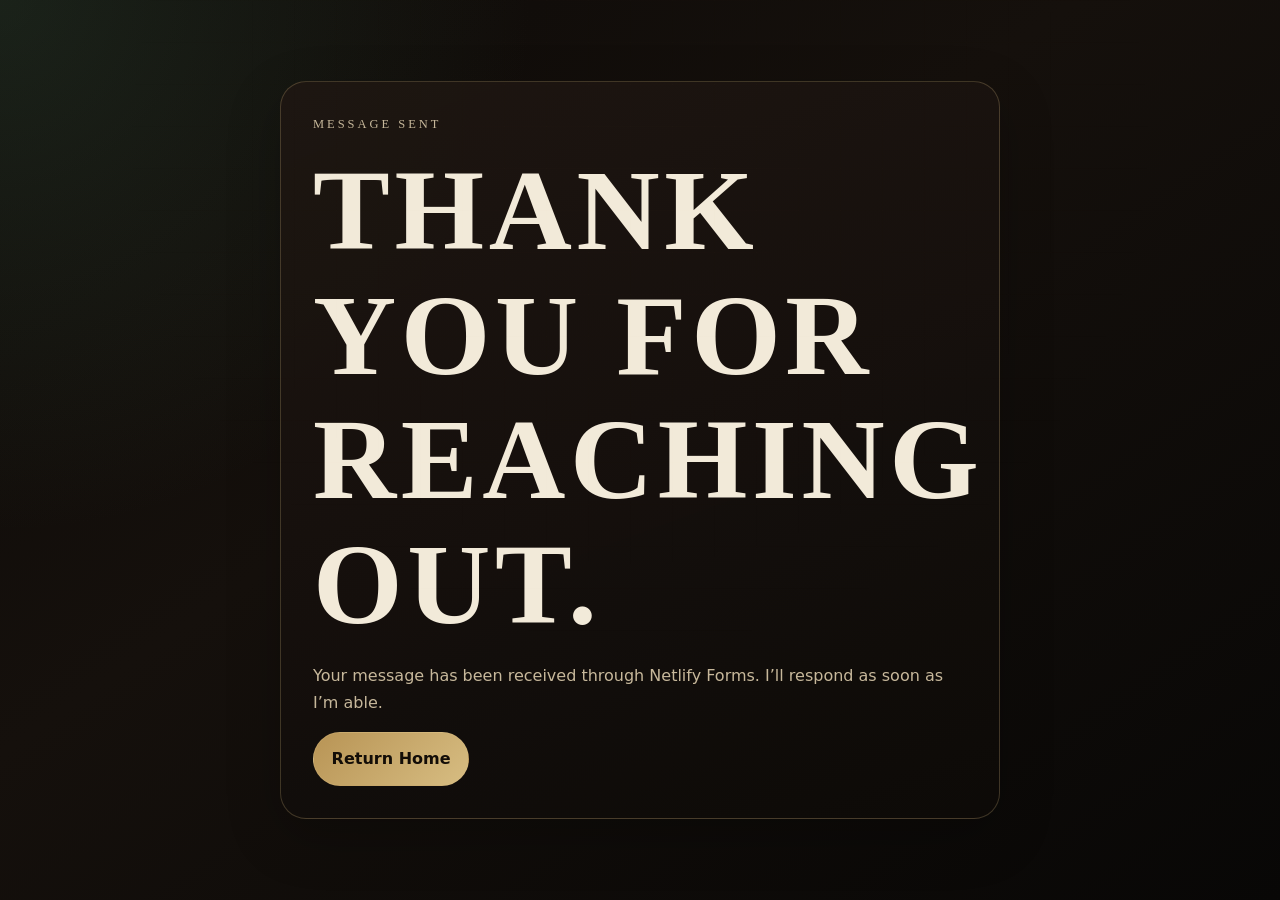
<file: thank-you.html>
<!DOCTYPE html>
<html lang="en">
<head>
  <meta charset="UTF-8" />
  <meta name="viewport" content="width=device-width, initial-scale=1.0" />
  <title>Thank You | Salt & Sovereignty</title>
  <link rel="stylesheet" href="style.css" />
</head>
<body class="thank-you-page">
  <main class="thank-you-wrap">
    <section class="text-card">
      <p class="eyebrow">Message Sent</p>
      <h1>Thank you for reaching out.</h1>
      <p>Your message has been received through Netlify Forms. I’ll respond as soon as I’m able.</p>
      <a class="btn btn-primary" href="/">Return Home</a>
    </section>
  </main>
</body>
</html>
</file>
<file: style.css>
:root {
  --bg: #0d0a08;
  --bg-soft: #17110d;
  --panel: #1f1712;
  --panel-2: #251c16;
  --text: #f2ead9;
  --muted: #c7b89b;
  --gold: #b89455;
  --gold-soft: #d7bd82;
  --green: #213b2b;
  --green-light: #3d6047;
  --brown: #4a3324;
  --border: rgba(216, 189, 130, 0.24);
  --shadow: 0 28px 80px rgba(0, 0, 0, 0.42);
  --serif: 'Cormorant Garamond', Georgia, serif;
  --display: 'Cinzel', Georgia, serif;
  --sans: 'Inter', system-ui, sans-serif;
}

* { box-sizing: border-box; }
html { scroll-behavior: smooth; }
body {
  margin: 0;
  background: radial-gradient(circle at top left, rgba(61, 96, 71, 0.28), transparent 34%), linear-gradient(145deg, #0d0a08 0%, #15100c 42%, #080706 100%);
  color: var(--text);
  font-family: var(--sans);
  line-height: 1.7;
  overflow-x: hidden;
}
body::before {
  content: "";
  position: fixed;
  inset: 0;
  pointer-events: none;
  opacity: 0.24;
  background-image: linear-gradient(rgba(216, 189, 130, 0.05) 1px, transparent 1px), linear-gradient(90deg, rgba(216, 189, 130, 0.04) 1px, transparent 1px);
  background-size: 42px 42px;
  mask-image: radial-gradient(circle at 50% 15%, black, transparent 78%);
}

a { color: inherit; }
img { max-width: 100%; display: block; }
.sr-only, .hidden {
  position: absolute;
  width: 1px;
  height: 1px;
  padding: 0;
  margin: -1px;
  overflow: hidden;
  clip: rect(0, 0, 0, 0);
  white-space: nowrap;
  border: 0;
}
.skip-link {
  position: absolute;
  top: 0.5rem;
  left: 0.5rem;
  background: var(--gold);
  color: #120d08;
  padding: 0.6rem 1rem;
  border-radius: 999px;
  transform: translateY(-160%);
  z-index: 200;
}
.skip-link:focus { transform: translateY(0); }

.site-header {
  position: sticky;
  top: 0;
  z-index: 100;
  border-bottom: 1px solid rgba(216, 189, 130, 0.15);
  background: rgba(13, 10, 8, 0.82);
  backdrop-filter: blur(18px);
}
.nav {
  width: min(1180px, calc(100% - 2rem));
  margin: auto;
  min-height: 74px;
  display: flex;
  align-items: center;
  justify-content: space-between;
  gap: 1rem;
}
.brand {
  display: inline-flex;
  align-items: center;
  gap: 0.7rem;
  text-decoration: none;
  font-family: var(--display);
  letter-spacing: 0.08em;
  color: var(--gold-soft);
  font-size: 0.92rem;
}
.brand-mark {
  width: 34px;
  height: 34px;
  display: grid;
  place-items: center;
  border: 1px solid var(--border);
  border-radius: 50%;
  background: rgba(184, 148, 85, 0.08);
}
.nav-menu {
  list-style: none;
  display: flex;
  gap: 0.9rem;
  align-items: center;
  margin: 0;
  padding: 0;
}
.nav-menu a {
  text-decoration: none;
  color: var(--muted);
  font-size: 0.86rem;
  transition: color 180ms ease;
}
.nav-menu a:hover, .nav-menu a:focus { color: var(--gold-soft); }
.nav-toggle {
  display: none;
  width: 42px;
  height: 42px;
  border: 1px solid var(--border);
  background: transparent;
  border-radius: 12px;
}
.nav-toggle span:not(.sr-only) {
  display: block;
  width: 18px;
  height: 2px;
  margin: 4px auto;
  background: var(--gold-soft);
}

.section {
  width: min(1180px, calc(100% - 2rem));
  margin: auto;
  padding: 96px 0;
  position: relative;
}
.hero {
  min-height: calc(100vh - 74px);
  display: grid;
  grid-template-columns: 1.1fr 0.9fr;
  align-items: center;
  gap: 3rem;
}
.hero::after, .dark-panel::before {
  content: "";
  position: absolute;
  inset: 2rem -2rem;
  pointer-events: none;
  border: 1px solid rgba(216, 189, 130, 0.09);
  border-radius: 36px;
}
.eyebrow {
  margin: 0 0 0.8rem;
  color: var(--gold-soft);
  font-family: var(--display);
  font-size: 0.78rem;
  letter-spacing: 0.24em;
  text-transform: uppercase;
}
h1, h2, h3 {
  margin: 0;
  font-family: var(--serif);
  line-height: 1.08;
  color: var(--text);
}
h1 {
  font-family: var(--display);
  font-size: clamp(3.4rem, 9vw, 7.8rem);
  letter-spacing: 0.04em;
  text-transform: uppercase;
}
h2 { font-size: clamp(2.2rem, 5vw, 4.3rem); }
h3 { font-size: clamp(1.5rem, 3vw, 2.1rem); }
.tagline {
  color: var(--gold-soft);
  font-family: var(--serif);
  font-size: clamp(1.35rem, 2.5vw, 2rem);
  margin: 1.2rem 0;
}
.hero-copy, .section-heading p, .text-card p, .book-copy p, .blog-card p, .service-card p, .resource-columns p, .listen-card p, .featured-episode p, .availability-card p {
  color: var(--muted);
}
.hero-copy { max-width: 690px; font-size: 1.08rem; }
.button-row {
  display: flex;
  flex-wrap: wrap;
  gap: 0.8rem;
  margin-top: 2rem;
}
.button-row.center { justify-content: center; }
.btn {
  display: inline-flex;
  justify-content: center;
  align-items: center;
  min-height: 46px;
  padding: 0.75rem 1.1rem;
  border-radius: 999px;
  border: 1px solid var(--border);
  text-decoration: none;
  font-weight: 700;
  transition: transform 180ms ease, border-color 180ms ease, background 180ms ease;
}
.btn:hover, .btn:focus { transform: translateY(-2px); border-color: var(--gold-soft); }
.btn-primary { background: linear-gradient(135deg, var(--gold), var(--gold-soft)); color: #130d07; }
.btn-secondary { background: rgba(61, 96, 71, 0.46); color: var(--text); }
.btn-ghost { background: transparent; color: var(--gold-soft); }

.hero-card {
  justify-self: center;
  width: min(430px, 100%);
  aspect-ratio: 0.82;
  border: 1px solid var(--border);
  border-radius: 34px;
  background: linear-gradient(160deg, rgba(33, 59, 43, 0.55), rgba(31, 23, 18, 0.86)), radial-gradient(circle at 50% 30%, rgba(216, 189, 130, 0.2), transparent 28%);
  box-shadow: var(--shadow);
  display: grid;
  place-items: center;
  padding: 2rem;
  overflow: hidden;
}
.moon-card {
  text-align: center;
  border: 1px solid rgba(216, 189, 130, 0.26);
  border-radius: 999px 999px 34px 34px;
  min-height: 78%;
  width: 82%;
  display: flex;
  flex-direction: column;
  justify-content: center;
  padding: 2rem;
  background: rgba(13, 10, 8, 0.34);
}
.card-moon { font-size: 6rem; color: var(--gold-soft); line-height: 1; }
.moon-card p { font-family: var(--serif); color: var(--text); font-size: 1.5rem; }
.sigil {
  position: absolute;
  width: 340px;
  height: 340px;
  border: 1px solid rgba(184, 148, 85, 0.12);
  border-radius: 50%;
  pointer-events: none;
}
.sigil::before, .sigil::after {
  content: "";
  position: absolute;
  inset: 15%;
  border: 1px solid rgba(184, 148, 85, 0.1);
  border-radius: 50%;
}
.sigil::after { inset: 32%; }
.sigil-left { left: -150px; top: 8%; }
.sigil-right { right: -180px; bottom: 4%; }

.section-heading { max-width: 760px; margin-bottom: 2.2rem; }
.two-column, .podcast-grid, .book-feature {
  display: grid;
  grid-template-columns: repeat(2, minmax(0, 1fr));
  gap: 1.5rem;
  align-items: stretch;
}
.text-card, .ritual-list, .featured-episode, .listen-card, .blog-card, .service-card, .availability-card, .resource-columns article, .trilogy-grid article {
  border: 1px solid var(--border);
  background: linear-gradient(160deg, rgba(31, 23, 18, 0.88), rgba(13, 10, 8, 0.9));
  border-radius: 26px;
  padding: clamp(1.2rem, 3vw, 2rem);
  box-shadow: 0 18px 54px rgba(0, 0, 0, 0.22);
}
.ritual-list ul { margin: 1.2rem 0 0; padding-left: 1.2rem; color: var(--muted); }
.ritual-list li { margin-bottom: 0.7rem; }
.dark-panel {
  width: min(1220px, calc(100% - 1rem));
  padding-inline: clamp(1rem, 3vw, 2rem);
  background: linear-gradient(145deg, rgba(23, 17, 13, 0.92), rgba(18, 28, 20, 0.55));
  border: 1px solid rgba(216, 189, 130, 0.12);
  border-radius: 38px;
  box-shadow: var(--shadow);
}
.platform-buttons {
  display: flex;
  flex-wrap: wrap;
  gap: 0.7rem;
}
.platform-buttons a {
  text-decoration: none;
  border: 1px solid var(--border);
  border-radius: 999px;
  padding: 0.55rem 0.8rem;
  color: var(--gold-soft);
  background: rgba(184, 148, 85, 0.06);
}
.episode-list, .card-grid, .resource-columns, .trilogy-grid {
  display: grid;
  grid-template-columns: repeat(3, minmax(0, 1fr));
  gap: 1rem;
  margin-top: 1.5rem;
}
.episode-card {
  border: 1px solid rgba(216, 189, 130, 0.16);
  border-radius: 22px;
  padding: 1.2rem;
  background: rgba(13, 10, 8, 0.46);
}
.episode-card time, .trilogy-grid span { color: var(--gold-soft); font-size: 0.82rem; text-transform: uppercase; letter-spacing: 0.12em; }
.episode-card p { color: var(--muted); }
.book-feature {
  align-items: center;
}
.book-cover img {
  border-radius: 24px;
  border: 1px solid var(--border);
  box-shadow: var(--shadow);
  max-height: 760px;
  margin: auto;
}
.book-copy { padding: clamp(1rem, 3vw, 2rem); }
.blog-card a { color: var(--gold-soft); font-weight: 700; }
.service-card span {
  color: var(--gold-soft);
  font-family: var(--display);
}
.availability-card { margin-top: 1.5rem; text-align: center; }
.contact-form {
  display: grid;
  gap: 1rem;
  max-width: 760px;
  border: 1px solid var(--border);
  border-radius: 28px;
  background: rgba(13, 10, 8, 0.58);
  padding: clamp(1.2rem, 3vw, 2rem);
}
.contact-form label {
  display: grid;
  gap: 0.4rem;
  color: var(--gold-soft);
  font-weight: 700;
}
input, select, textarea {
  width: 100%;
  border: 1px solid rgba(216, 189, 130, 0.22);
  border-radius: 14px;
  background: rgba(242, 234, 217, 0.05);
  color: var(--text);
  padding: 0.9rem 1rem;
  font: inherit;
}
select option { color: #111; }
.form-note { color: var(--muted); font-size: 0.9rem; }
.footer {
  text-align: center;
  padding: 2.5rem 1rem;
  color: var(--muted);
  border-top: 1px solid rgba(216, 189, 130, 0.12);
}
.footer a { color: var(--gold-soft); }
.thank-you-page { min-height: 100vh; display: grid; place-items: center; padding: 1rem; }
.thank-you-wrap { width: min(720px, 100%); }
.reveal { opacity: 0; transform: translateY(18px); transition: opacity 700ms ease, transform 700ms ease; }
.reveal.is-visible { opacity: 1; transform: translateY(0); }

@media (max-width: 900px) {
  .nav-toggle { display: block; }
  .nav-menu {
    position: absolute;
    top: 74px;
    left: 1rem;
    right: 1rem;
    display: none;
    flex-direction: column;
    align-items: stretch;
    background: rgba(13, 10, 8, 0.98);
    border: 1px solid var(--border);
    border-radius: 22px;
    padding: 1rem;
  }
  .nav-menu.is-open { display: flex; }
  .nav-menu a { display: block; padding: 0.55rem; }
  .hero, .two-column, .podcast-grid, .book-feature { grid-template-columns: 1fr; }
  .hero { padding-top: 66px; }
  .hero-card { width: min(360px, 100%); }
  .episode-list, .card-grid, .resource-columns, .trilogy-grid { grid-template-columns: 1fr; }
}

@media (max-width: 560px) {
  .section { padding: 72px 0; }
  h1 { font-size: clamp(2.6rem, 16vw, 4.2rem); }
  .button-row, .platform-buttons { flex-direction: column; }
  .btn, .platform-buttons a { width: 100%; }
}

@media (prefers-reduced-motion: reduce) {
  *, *::before, *::after {
    scroll-behavior: auto !important;
    animation-duration: 0.01ms !important;
    animation-iteration-count: 1 !important;
    transition-duration: 0.01ms !important;
  }
  .reveal { opacity: 1; transform: none; }
}
</file>
